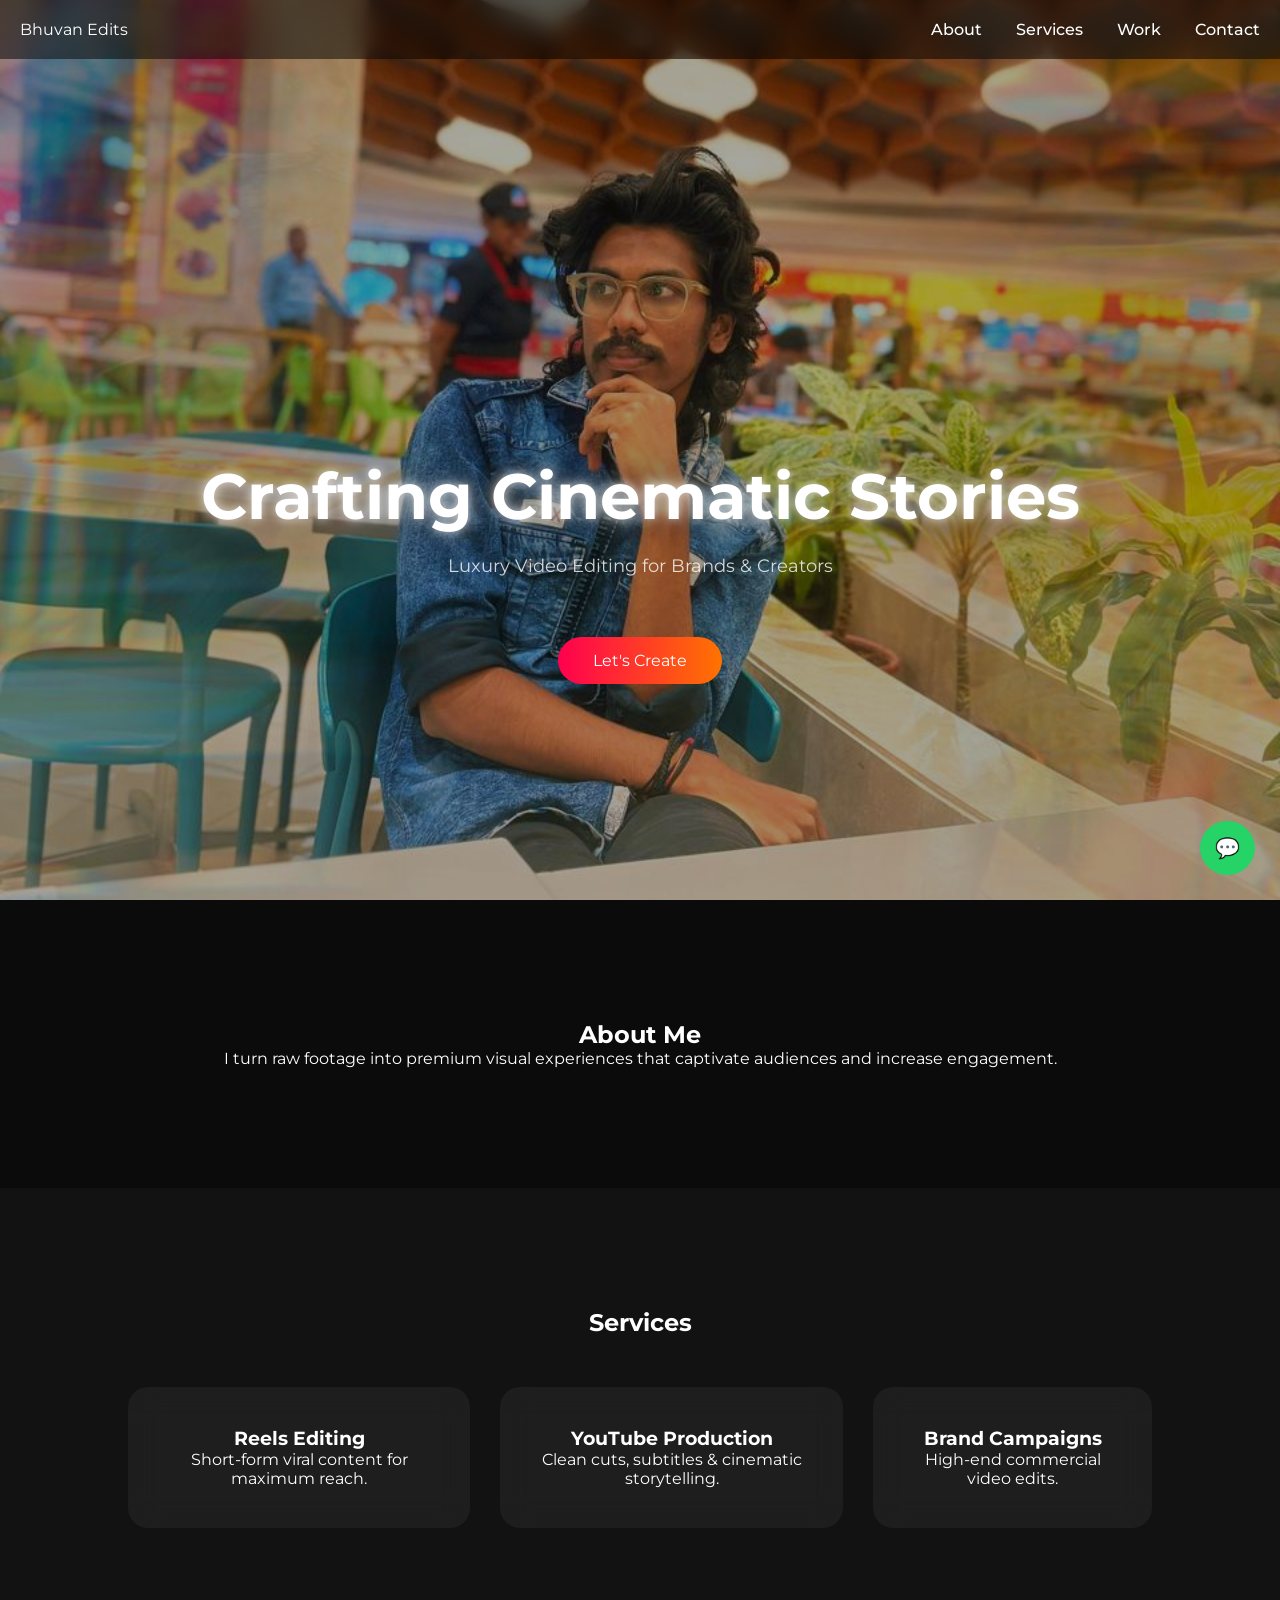
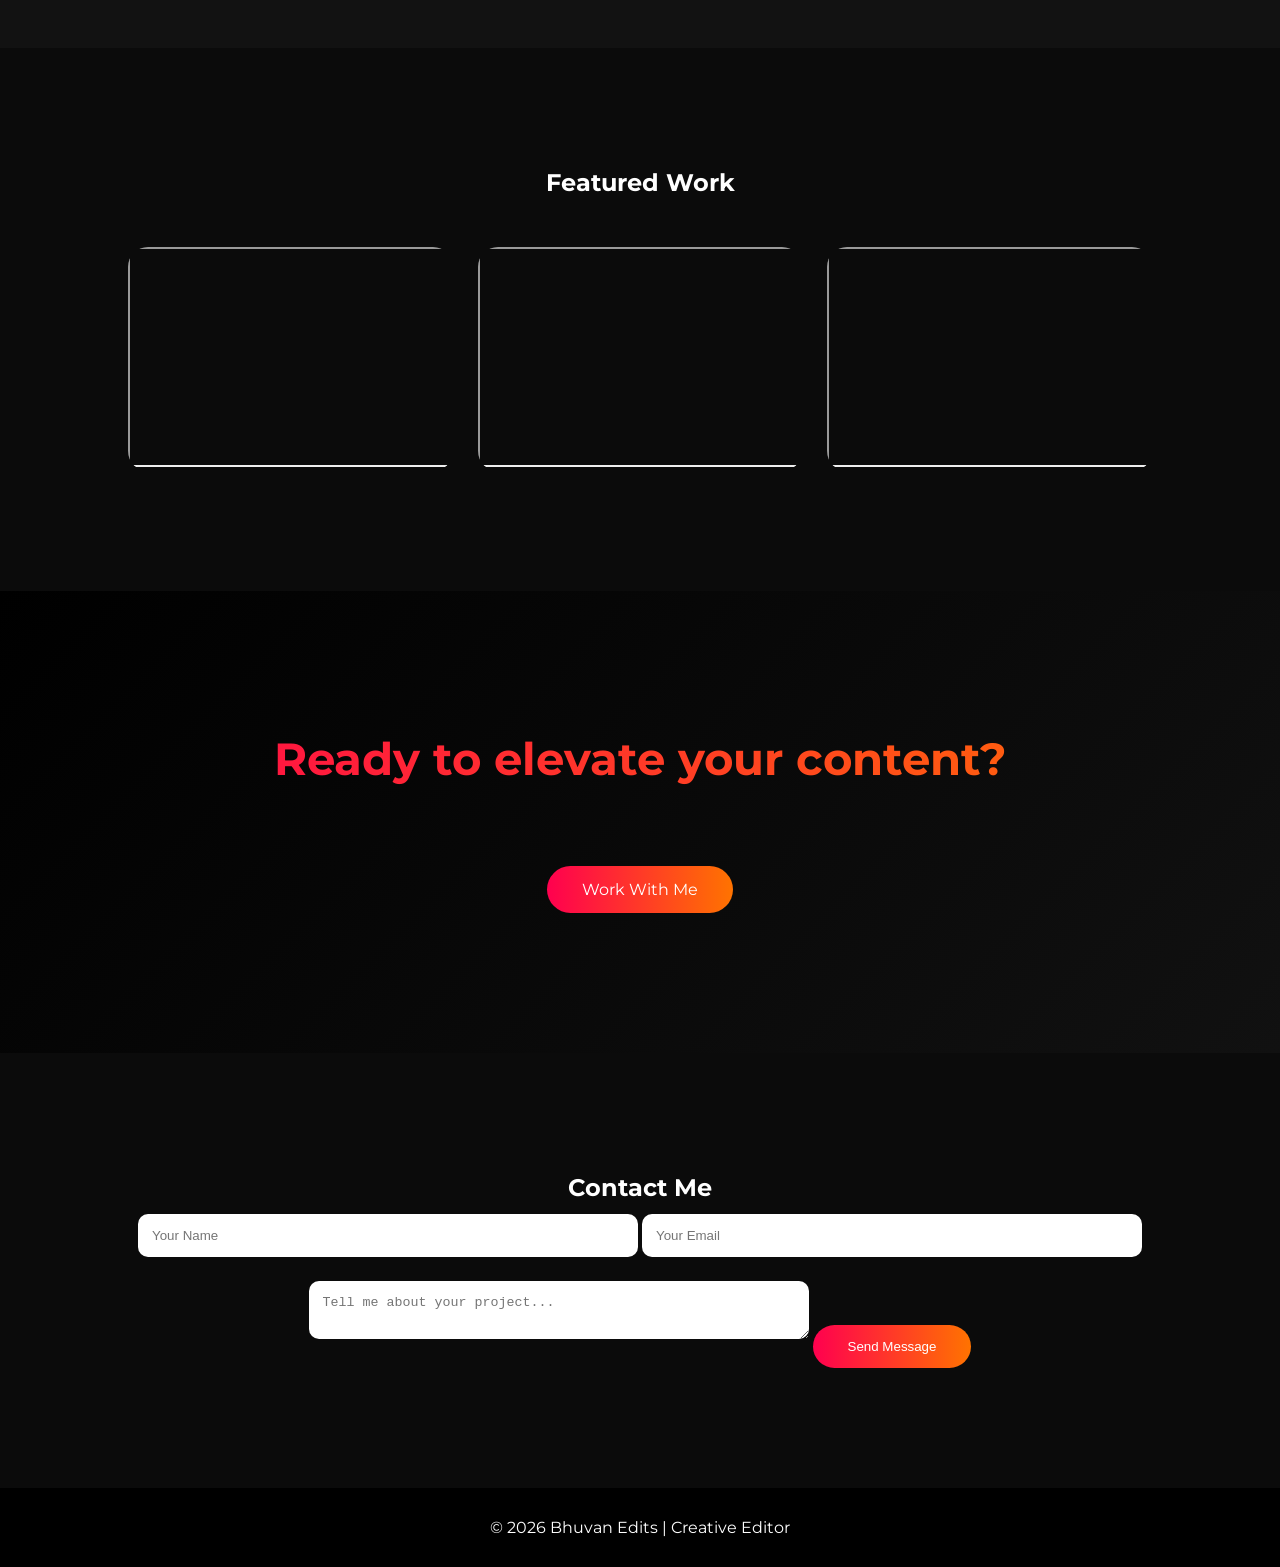
<file: index.html>
<!DOCTYPE html>
<html>
<head>
    <meta charset="UTF-8">
    <title>Bhuvan Edits | Creative Video Editor</title>
    <meta name="viewport" content="width=device-width, initial-scale=1.0">

    <!-- Premium Font -->
    <link href="https://fonts.googleapis.com/css2?family=Montserrat:wght@300;500;700&display=swap" rel="stylesheet">

    <!-- AOS Animation Library -->
    <link href="https://unpkg.com/aos@2.3.1/dist/aos.css" rel="stylesheet">

    <link rel="stylesheet" href="style.css">
</head>
<body>

<header class="navbar">
    <div class="logo">Bhuvan Edits</div>
    <ul class="nav-links">
        <li><a href="#about">About</a></li>
        <li><a href="#services">Services</a></li>
        <li><a href="#portfolio">Work</a></li>
        <li><a href="#contact">Contact</a></li>
    </ul>
</header>

<section class="hero">
    <div class="hero-content" data-aos="fade-up">
        <h1>Crafting Cinematic Stories</h1>
        <p>Luxury Video Editing for Brands & Creators</p>
        <a href="#contact" class="btn">Let's Create</a>
    </div>
</section>

<section id="about" class="section">
    <h2 data-aos="fade-up">About Me</h2>
    <p data-aos="fade-up" data-aos-delay="200">
        I turn raw footage into premium visual experiences that captivate audiences and increase engagement.
    </p>
</section>

<section id="services" class="section dark">
    <h2 data-aos="fade-up">Services</h2>
    <div class="cards">
        <div class="card" data-aos="zoom-in">
            <h3>Reels Editing</h3>
            <p>Short-form viral content for maximum reach.</p>
        </div>
        <div class="card" data-aos="zoom-in" data-aos-delay="150">
            <h3>YouTube Production</h3>
            <p>Clean cuts, subtitles & cinematic storytelling.</p>
        </div>
        <div class="card" data-aos="zoom-in" data-aos-delay="300">
            <h3>Brand Campaigns</h3>
            <p>High-end commercial video edits.</p>
        </div>
    </div>
</section>

<section id="portfolio" class="section">
    <h2 data-aos="fade-up">Featured Work</h2>
    <div class="video-grid">
        <div class="video-box" data-aos="fade-up">
            <iframe src="https://www.youtube.com/embed/dQw4w9WgXcQ"></iframe>
        </div>
        <div class="video-box" data-aos="fade-up" data-aos-delay="150">
            <iframe src="https://www.youtube.com/embed/dQw4w9WgXcQ"></iframe>
        </div>
        <div class="video-box" data-aos="fade-up" data-aos-delay="300">
            <iframe src="https://www.youtube.com/embed/dQw4w9WgXcQ"></iframe>
        </div>
    </div>
</section>

<section class="cta dark" data-aos="zoom-in">
    <h2>Ready to elevate your content?</h2>
    
    <a href="#contact" class="btn">Work With Me</a>
</section>

<section id="contact" class="section">
    <h2 data-aos="fade-up">Contact Me</h2>
    <form id="contactForm" data-aos="fade-up" data-aos-delay="200">
        <input type="text" placeholder="Your Name" required>
        <input type="email" placeholder="Your Email" required>
        <textarea placeholder="Tell me about your project..." required></textarea>
        <button type="submit">Send Message</button>
    </form>
</section>

<a href="https://wa.me/91XXXXXXXXXX" class="whatsapp" target="_blank">💬</a>

<footer>
    <p>© 2026 Bhuvan Edits | Creative Editor</p>
</footer>

<script src="https://unpkg.com/aos@2.3.1/dist/aos.js"></script>
<script>
    AOS.init({
        duration: 1200,
        easing: 'ease-in-out',
        once: true
    });
</script>
<script src="script.js"></script>
</body>
</html>
</file>
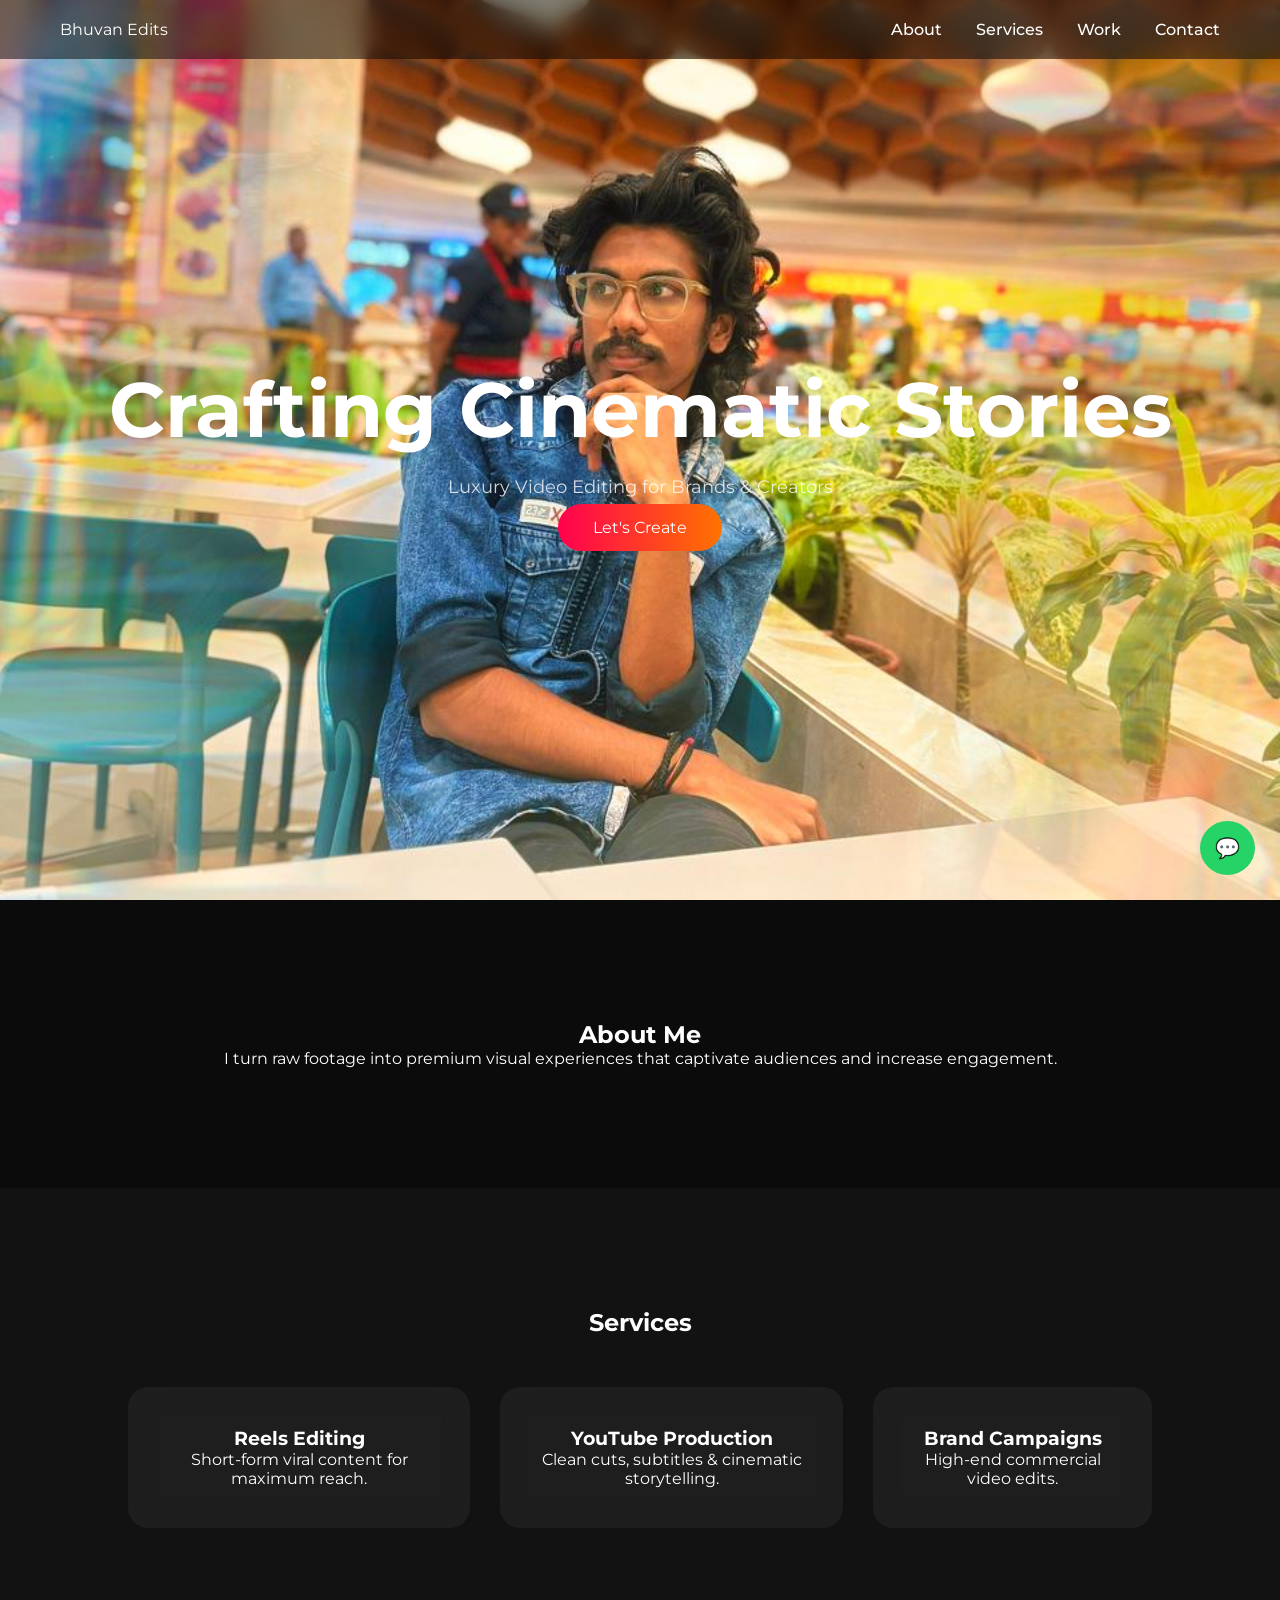
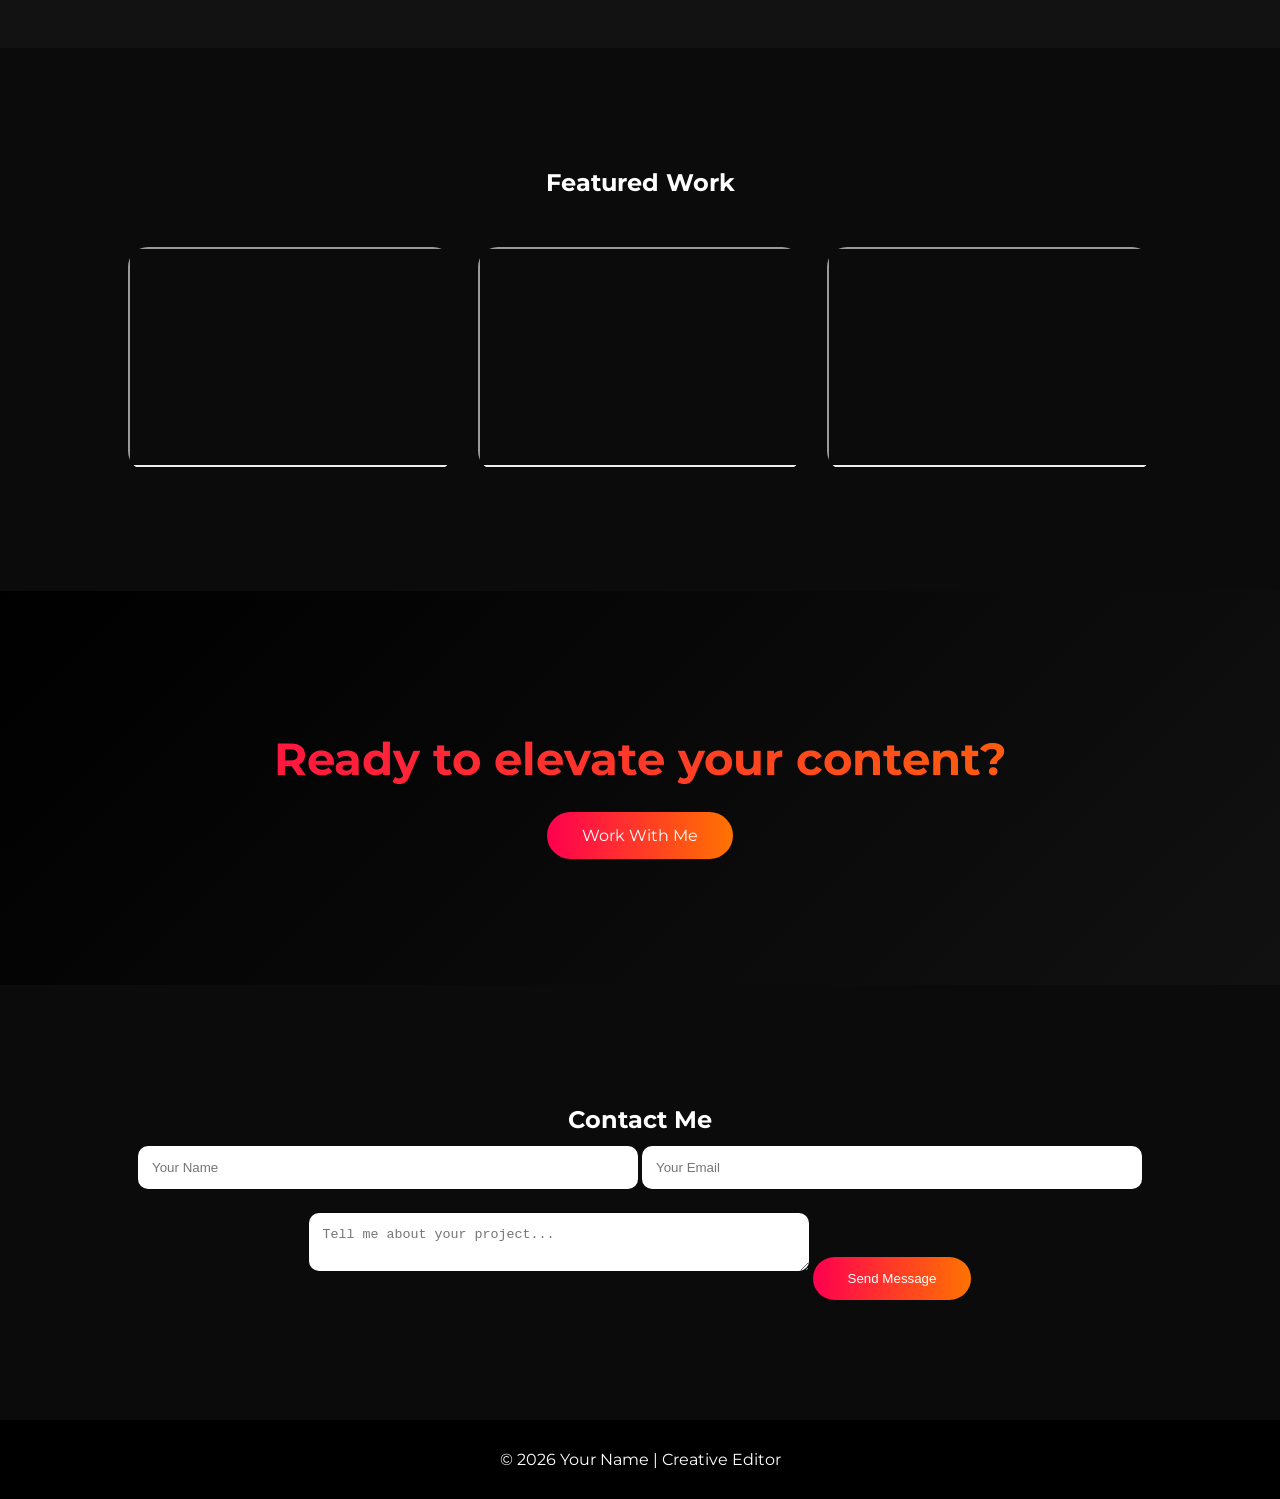
<file: VideoPortFolio/public/index.html>
<!DOCTYPE html>
<html>
<head>
    <meta charset="UTF-8">
    <title>Your Name | Creative Video Editor</title>
    <meta name="viewport" content="width=device-width, initial-scale=1.0">

    <!-- Premium Font -->
    <link href="https://fonts.googleapis.com/css2?family=Montserrat:wght@300;500;700&display=swap" rel="stylesheet">

    <!-- AOS Animation Library -->
    <link href="https://unpkg.com/aos@2.3.1/dist/aos.css" rel="stylesheet">

    <link rel="stylesheet" href="style.css">
</head>
<body>

<header class="navbar">
    <div class="logo">Bhuvan Edits</div>
    <ul class="nav-links">
        <li><a href="#about">About</a></li>
        <li><a href="#services">Services</a></li>
        <li><a href="#portfolio">Work</a></li>
        <li><a href="#contact">Contact</a></li>
    </ul>
</header>

<section class="hero">
    <div class="hero-content" data-aos="fade-up">
        <h1>Crafting Cinematic Stories</h1>
        <p>Luxury Video Editing for Brands & Creators</p>
        <a href="#contact" class="btn">Let's Create</a>
    </div>
</section>

<section id="about" class="section">
    <h2 data-aos="fade-up">About Me</h2>
    <p data-aos="fade-up" data-aos-delay="200">
        I turn raw footage into premium visual experiences that captivate audiences and increase engagement.
    </p>
</section>

<section id="services" class="section dark">
    <h2 data-aos="fade-up">Services</h2>
    <div class="cards">
        <div class="card" data-aos="zoom-in">
            <h3>Reels Editing</h3>
            <p>Short-form viral content for maximum reach.</p>
        </div>
        <div class="card" data-aos="zoom-in" data-aos-delay="150">
            <h3>YouTube Production</h3>
            <p>Clean cuts, subtitles & cinematic storytelling.</p>
        </div>
        <div class="card" data-aos="zoom-in" data-aos-delay="300">
            <h3>Brand Campaigns</h3>
            <p>High-end commercial video edits.</p>
        </div>
    </div>
</section>

<section id="portfolio" class="section">
    <h2 data-aos="fade-up">Featured Work</h2>
    <div class="video-grid">
        <div class="video-box" data-aos="fade-up">
            <iframe src="https://www.youtube.com/embed/dQw4w9WgXcQ"></iframe>
        </div>
        <div class="video-box" data-aos="fade-up" data-aos-delay="150">
            <iframe src="https://www.youtube.com/embed/dQw4w9WgXcQ"></iframe>
        </div>
        <div class="video-box" data-aos="fade-up" data-aos-delay="300">
            <iframe src="https://www.youtube.com/embed/dQw4w9WgXcQ"></iframe>
        </div>
    </div>
</section>

<section class="cta dark" data-aos="zoom-in">
    <h2>Ready to elevate your content?</h2>
    
    <a href="#contact" class="btn">Work With Me</a>
</section>

<section id="contact" class="section">
    <h2 data-aos="fade-up">Contact Me</h2>
    <form id="contactForm" data-aos="fade-up" data-aos-delay="200">
        <input type="text" placeholder="Your Name" required>
        <input type="email" placeholder="Your Email" required>
        <textarea placeholder="Tell me about your project..." required></textarea>
        <button type="submit">Send Message</button>
    </form>
</section>

<a href="https://wa.me/91XXXXXXXXXX" class="whatsapp" target="_blank">💬</a>

<footer>
    <p>© 2026 Your Name | Creative Editor</p>
</footer>

<script src="https://unpkg.com/aos@2.3.1/dist/aos.js"></script>
<script>
    AOS.init({
        duration: 1200,
        easing: 'ease-in-out',
        once: true
    });
</script>
<script src="script.js"></script>
</body>
</html>
</file>
<file: style.css>
* {
    margin: 0;
    padding: 0;
    box-sizing: border-box;
}
body {
    font-family: 'Montserrat', sans-serif;
    background: #0b0b0b;
    color: white;
    scroll-behavior: smooth;
}

/* NAVBAR */
.navbar {
    position: fixed;
    width: 100%;
    padding: 20px 20px;
    display: flex;
    justify-content: space-between;
    background: rgba(0,0,0,0.5);
    backdrop-filter: blur(12px);
    z-index: 1000;
}

.nav-links li {
    display: inline;
    margin-left: 30px;
}

.nav-links a {
    color: white;
    text-decoration: none;
    font-weight: 500;
}

/* HERO */
.hero {
    height: 100vh;
    background-image:url("Bunny.jpeg");
    background-size: cover;
    background-position: center;
    background-repeat: no-repeat;
    
    display: flex;
    justify-content: center;
    align-items: center;
    padding-top: 180px;
    text-align: center;
}

.hero::before {
	content: "";
	position: absolute;
	inset: 0;
	background: rgba(0,0,0,0.35);
	pointer-events: none;
}

.hero h1 {
    color: white;
    font-weight: 700;
    font-size: 5vw;

    margin-top: 60px;
    
    text-shadow:
        0 0 10px rgba(255,255,255,0.6),
        0 0 20px rgba(255,255,255,0.6),
        0 0 40px rgba(0,0,0,0.8);
}

.hero p {
    margin: 20px 0;
    font-size: 18px;
    opacity: 0.8;
}

.btn {
    padding: 14px 35px;
    background: linear-gradient(90deg, #ff004f, #ff7300);
    border-radius: 40px;
    text-decoration: none;
    color: white;
    transition: 0.3s;

    margin-top: 40px;
    display: inline-block;
}

.btn:hover {
    transform: scale(1.1);
}

/* SECTION */
.section {
    padding: 120px 10%;
    text-align: center;
    opacity: 0;
    transform: translateY(40px);
    transition: all 1s ease;
}

.section.show {
    opacity: 1;
    transform: translateY(0);
}

.dark {
    background: #121212;
}

/* CARDS */
.cards {
    display: flex;
    justify-content: center;
    gap: 30px;
    margin-top: 50px;
}

.card {
    background: rgba(255,255,255,0.05);
    padding: 40px;
    border-radius: 20px;
    transition: 0.4s;
    backdrop-filter: blur(15px);
}

.card:hover {
    transform: translateY(-15px);
    background: rgba(255,255,255,0.08);
}

/* VIDEO */
.video-grid {
    display: flex;
    justify-content: center;
    gap: 25px;
    margin-top: 50px;
}

.video-box {
    overflow: hidden;
    border-radius: 20px;
}

.video-box iframe {
    width: 350px;
    height: 220px;
    transition: 0.4s;
}

.video-box:hover iframe {
    transform: scale(1.05);
}

/* CTA */
.cta {
    padding: 140px 20px;
    text-align: center;
    background: linear-gradient(135deg, #000000, #111111);
}

.cta h2 {
    font-size: 45px;
    font-weight: 700;
    color: white;
    margin-bottom: 40px;
    background: linear-gradient(90deg, #ff004f, #ff7300);
    -webkit-background-clip: text;
    color: transparent;
}

/* CONTACT */
form input, form textarea {
    width: 100%;
    max-width: 500px;
    padding: 14px;
    margin: 12px 0;
    border-radius: 10px;
    border: none;
}

button {
    padding: 14px 35px;
    border: none;
    border-radius: 40px;
    background: linear-gradient(90deg, #ff004f, #ff7300);
    color: white;
    cursor: pointer;
}

/* WHATSAPP */
.whatsapp {
    position: fixed;
    bottom: 25px;
    right: 25px;
    background: #25D366;
    color: white;
    padding: 15px;
    border-radius: 50%;
    font-size: 20px;
    text-decoration: none;
}

/* FOOTER */
footer {
    padding: 30px;
    text-align: center;
    background: black;
}
</file>
<file: VideoPortFolio/public/style.css>
* {
    margin: 0;
    padding: 0;
    box-sizing: border-box;
}
body {
    font-family: 'Montserrat', sans-serif;
    background: #0b0b0b;
    color: white;
    scroll-behavior: smooth;
}

/* NAVBAR */
.navbar {
    position: fixed;
    width: 100%;
    padding: 20px 60px;
    display: flex;
    justify-content: space-between;
    background: rgba(0,0,0,0.5);
    backdrop-filter: blur(12px);
}

.nav-links li {
    display: inline;
    margin-left: 30px;
}

.nav-links a {
    color: white;
    text-decoration: none;
    font-weight: 500;
}

/* HERO */
.hero {
    height: 100vh;
    background-image:url("Images/Bunny.jpeg");
    background-size: cover;
    background-position: center;
    background-repeat: no-repeat;
    
    display: flex;
    justify-content: center;
    align-items: center;
    text-align: center;
}

.hero h1 {
    font-size: 6vw;
}

.hero p {
    margin: 20px 0;
    font-size: 18px;
    opacity: 0.8;
}

.btn {
    padding: 14px 35px;
    background: linear-gradient(90deg, #ff004f, #ff7300);
    border-radius: 40px;
    text-decoration: none;
    color: white;
    transition: 0.3s;
}

.btn:hover {
    transform: scale(1.1);
}

/* SECTION */
.section {
    padding: 120px 10%;
    text-align: center;
    opacity: 0;
    transform: translateY(40px);
    transition: all 1s ease;
}

.section.show {
    opacity: 1;
    transform: translateY(0);
}

.dark {
    background: #121212;
}

/* CARDS */
.cards {
    display: flex;
    justify-content: center;
    gap: 30px;
    margin-top: 50px;
}

.card {
    background: rgba(255,255,255,0.05);
    padding: 40px;
    border-radius: 20px;
    transition: 0.4s;
    backdrop-filter: blur(15px);
}

.card:hover {
    transform: translateY(-15px);
    background: rgba(255,255,255,0.08);
}

/* VIDEO */
.video-grid {
    display: flex;
    justify-content: center;
    gap: 25px;
    margin-top: 50px;
}

.video-box {
    overflow: hidden;
    border-radius: 20px;
}

.video-box iframe {
    width: 350px;
    height: 220px;
    transition: 0.4s;
}

.video-box:hover iframe {
    transform: scale(1.05);
}

/* CTA */
.cta {
    padding: 140px 20px;
    text-align: center;
    background: linear-gradient(135deg, #000000, #111111);
}

.cta h2 {
    font-size: 45px;
    font-weight: 700;
    color: white;
    margin-bottom: 40px;
    background: linear-gradient(90deg, #ff004f, #ff7300);
    -webkit-background-clip: text;
    color: transparent;
}

/* CONTACT */
form input, form textarea {
    width: 100%;
    max-width: 500px;
    padding: 14px;
    margin: 12px 0;
    border-radius: 10px;
    border: none;
}

button {
    padding: 14px 35px;
    border: none;
    border-radius: 40px;
    background: linear-gradient(90deg, #ff004f, #ff7300);
    color: white;
    cursor: pointer;
}

/* WHATSAPP */
.whatsapp {
    position: fixed;
    bottom: 25px;
    right: 25px;
    background: #25D366;
    color: white;
    padding: 15px;
    border-radius: 50%;
    font-size: 20px;
    text-decoration: none;
}

/* FOOTER */
footer {
    padding: 30px;
    text-align: center;
    background: black;
}
</file>
